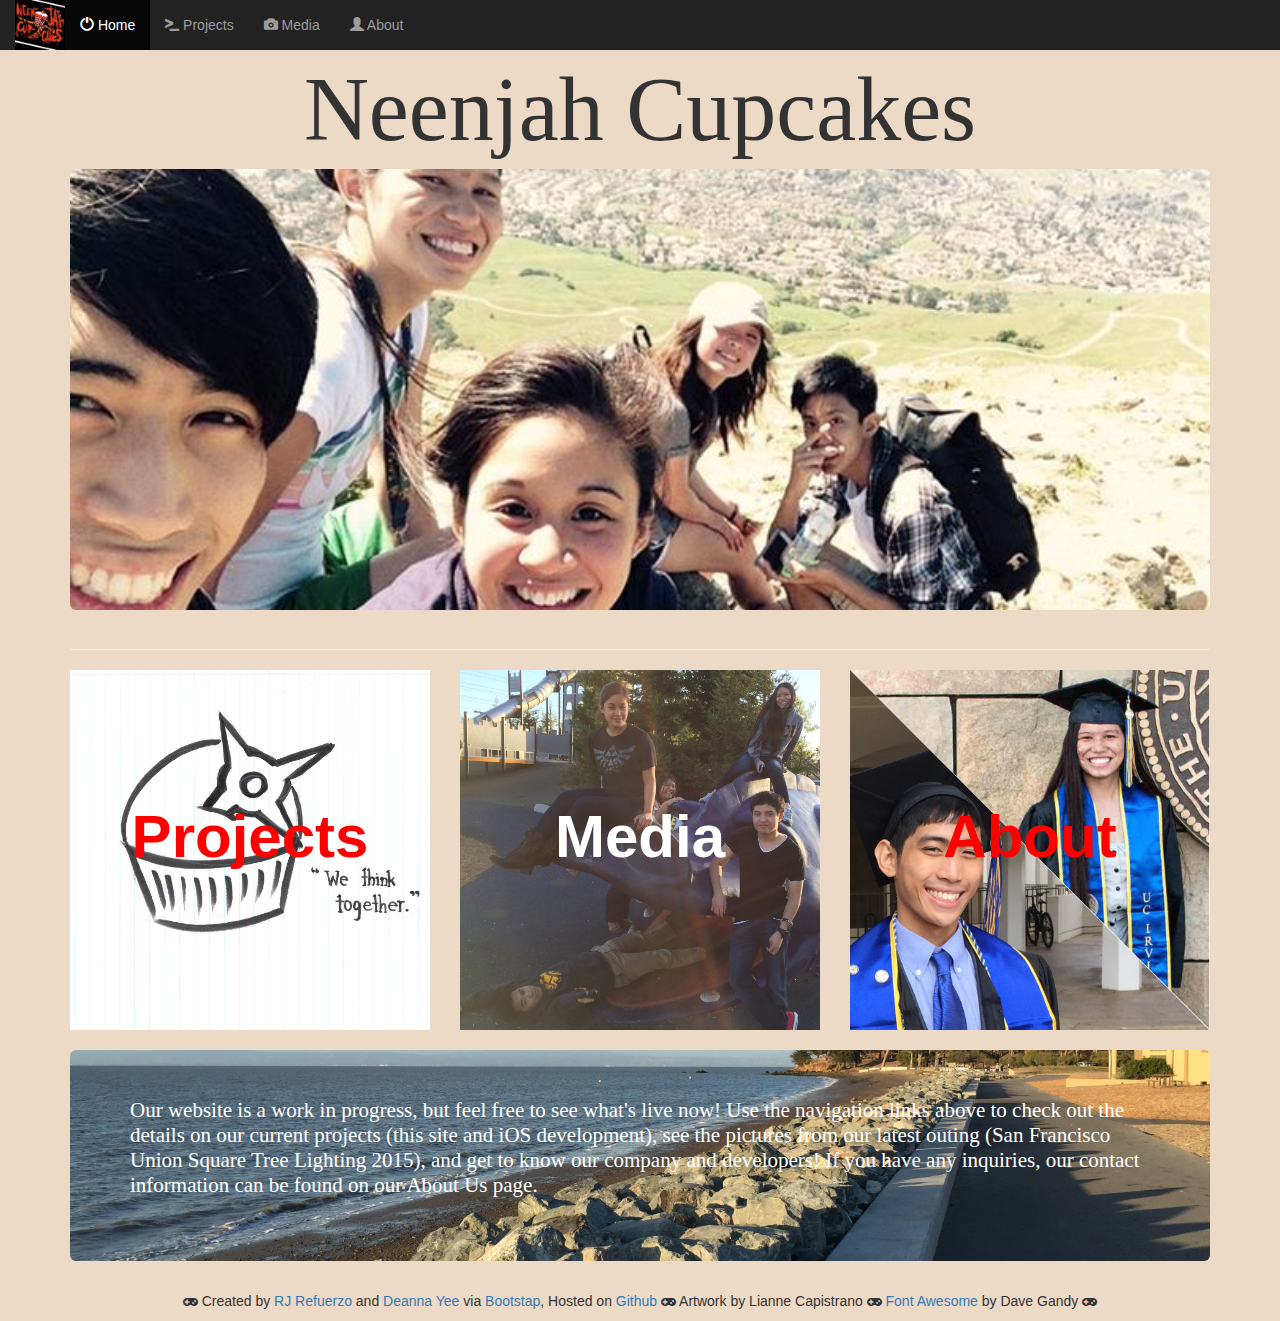
<file: index.htm>
﻿<!DOCTYPE html> <!-- Ensures that our website loads correctly in different browsers -->
<html>
	<head>
		<meta charset="UTF-8">

		<!-- If IE use the latest rendering engine-->
		<meta http-equiv="X-UA-Compatible" content="IE=edge"> 

		<!-- ensure proper rendering of width and touch zoom-->
		<meta name="viewport" content="width=device-width, initial-scale=1">

		<!-- Bootstrap -->
		<link rel="stylesheet" type="text/css "href= "http://maxcdn.bootstrapcdn.com/bootstrap/3.3.5/css/bootstrap.min.css">

		<link rel="stylesheet" type="text/css" href="css/home.css" />
		
		<link rel="stylesheet" href="https://maxcdn.bootstrapcdn.com/font-awesome/4.5.0/css/font-awesome.min.css">

		<link rel="icon" type="image/png" href="photos/favicon-32x32.png" sizes="32x32" />
		<link rel="icon" type="image/png" href="photos/favicon-32x32favicon-16x16.png" sizes="16x16" />

		<title> Neenjah Cupcakes </title>
	</head>
	
	<body>
		<div class="container">
		
			<!-- NAVIGATION BAR -->
			<nav class="navbar-inverse navbar-fixed-top">
				<div class="container-fluid">
					<div class="navbar-header">
					
					    <!-- Button that toggles the navbar on and off on small screens -->
						<button type="button" class="navbar-toggle" data-toggle="collapse" data-target="#navbar-collapse-1" aria-expanded="false">
 
							<!-- Hides information from screen readers -->
							<span class="sr-only"></span>
 
							<!-- Draws 3 bars in navbar button when in small mode -->
							<span class="icon-bar"></span>
							<span class="icon-bar"></span>
							<span class="icon-bar"></span>
						</button>
					
						<a class="pull-left" href="#"><img src="photos/NCblack2.jpg" height="50" width="50"></a>
					</div> <!-- navbar-header -->
						
					<div class="collapse navbar-collapse" id="navbar-collapse-1">
						<ul class="nav navbar-nav">
							<li class="active"><a href="#"><span class="glyphicon glyphicon-off"></span> Home</a></li>
							<li><a href="projects/"><span class="glyphicon glyphicon-console"></span> Projects</a></li>
							<li><a href="media/"><span class="glyphicon glyphicon-camera"></span> Media</a></li>
							<li><a href="about/"><span class="glyphicon glyphicon-user"></span> About</a></li>
						</ul>
					</div> <!-- navbar-collapse -->					
				</div> <!-- container-fluid -->
			</nav>
		
			<div class="page-header">
				<h1> Neenjah Cupcakes </h1>
				
				<div class="jumbotron" id="top"><p> <br> <br> <br> <br> <br> <br> <br> <br> <br> <br> <br></p></div>
				
			</div>
			
			<div class="row">
				<div class="col-lg-4 col-md-4 col-sm-4 col-xs-12" id="projects"> <!-- project button-->
					<div class="image">
						<a href="projects/"><img src="photos/projectImg.JPG" class="img-responsive"/></a>
						<a href="projects/"><h2>Projects</h2></a>
					</div>
				</div>
				<div class="col-lg-4 col-md-4 col-sm-4 col-xs-12" id="media"> <!-- media button-->
					<div class="image">
						<a href="media/"><img src="photos/mediaImg.jpeg" class="img-responsive"/></a>
						<a href="media/"><h2>Media</h2></a>
					</div>
				</div>
				<div class="col-lg-4 col-md-4 col-sm-4 col-xs-12" id="about"> <!-- about button-->
					<div class="image">
						<a href="about/"><img src="photos/about.JPG" class="img-responsive"/></a>
						<a href="about/"><h2>About</h2></a>
					</div>
				</div>
			</div>

			<div class="jumbotron" id="bottom">
				<p>Our website is a work in progress, but feel free to see what's live now! Use the navigation links above to check out the details on our current projects 
				(this site and iOS development), see the pictures from our latest outing (San Francisco Union Square Tree Lighting 2015), and get to know our company and developers! 
				If you have any inquiries, our contact information can be found on our About Us page. </p>
			</div>
			
			<footer>
				<div class="create">
					<p><i class="fa fa-gamepad"></i> Created by <a href="about/">RJ Refuerzo </a>and <a href="about/">Deanna Yee </a>via 
					<a href="http://getbootstrap.com/" target="_blank">Bootstap</a>, Hosted on <a href="https://github.com/" target="_blank">Github</a> <i class="fa fa-gamepad"></i> 
					Artwork by Lianne Capistrano <i class="fa fa-gamepad"></i> <a href= "http://fontawesome.io" target="_blank">Font Awesome</a> by Dave Gandy <i class="fa fa-gamepad"></i></p>
				</div>
			</footer>
		</div>
		
		 <!-- jQuery (necessary for Bootstrap's JavaScript plugins) -->
      	<script src = "https://ajax.googleapis.com/ajax/libs/jquery/1.11.1/jquery.min.js"></script>
      
      	<!-- Include all compiled plugins (below), or include individual files as needed -->
      	<script src = "//maxcdn.bootstrapcdn.com/bootstrap/3.3.1/js/bootstrap.min.js"></script>
     		
	</body>
</html>
</file>
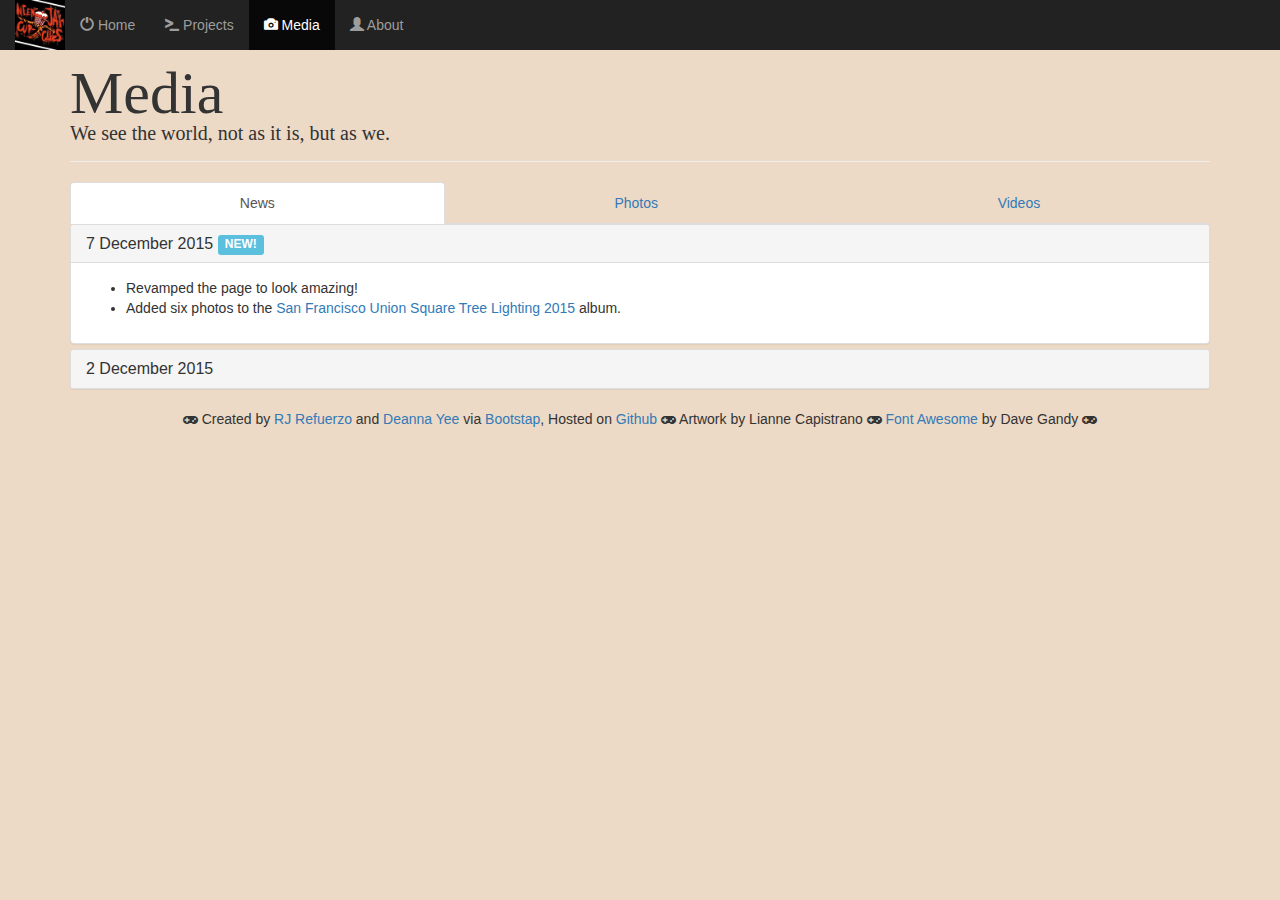
<file: media/index.htm>
﻿<!DOCTYPE html> <!-- Ensures that our website loads correctly in different browsers -->
<html lang="en">
	<head>
		<meta charset="UTF-8">
		
		<!-- If IE use the latest rendering engine -->
		<meta http-equiv="X-UA-Compatible" content="IE=edge">
		
		<!-- Set the page to the width of the device and set the zoon level -->
		<meta name="viewport" content="width=device-width, initial-scale/1">
		<link rel="stylesheet" type="text/css" href="https://maxcdn.bootstrapcdn.com/bootstrap/3.3.5/css/bootstrap.min.css">
		<link rel="stylesheet" type="text/css" href="../css/media.css" />
		<link rel="stylesheet" href="https://maxcdn.bootstrapcdn.com/font-awesome/4.5.0/css/font-awesome.min.css">
		<link rel="icon" type="image/png" href="../photos/favicon-32x32.png" sizes="32x32" />
		<link rel="icon" type="image/png" href="../photos/favicon-32x32favicon-16x16.png" sizes="16x16" />
		
		<title>NC Media</title>
		
	</head>
	
	<body>
	
		<div class="container"> <!-- Needs to encapsulate the whole body in order for BS to work -->
	
			<!-- NAVIGATION BAR -->
			<nav class="navbar-inverse navbar-fixed-top">
				<div class="container-fluid">
					<div class="navbar-header">
					
						<!-- Button that toggles the navbar on and off on small screens -->
						<button type="button" class="navbar-toggle" data-toggle="collapse" data-target="#navbar-collapse-1" aria-expanded="false">

							<!-- Hides information from screen readers -->
							<span class="sr-only"></span>

							<!-- Draws 3 bars in navbar button when in small mode -->
							<span class="icon-bar"></span>
							<span class="icon-bar"></span>
							<span class="icon-bar"></span>
						</button>
					
						<a class="pull-left" href="#"><img src="../photos/NCblack2.jpg" height="50" width="50"></a>
					</div> <!-- navbar-header -->
						
					<div class="collapse navbar-collapse" id="navbar-collapse-1">
						<ul class="nav navbar-nav">
							<li><a href="../"><span class="glyphicon glyphicon-off"></span> Home</a></li>
							<li><a href="../projects/"><span class="glyphicon glyphicon-console"></span> Projects</a></li>
							<li class="active"><a href="#"><span class="glyphicon glyphicon-camera"></span> Media</a></li>
							<li><a href="../about/"><span class="glyphicon glyphicon-user"></span> About</a></li>
						</ul>
					</div> <!-- navbar-collapse -->			
				</div> <!-- container-fluid -->
			</nav>
			
			<div class="page-header">
			
				<h1>Media</h1>
				<h4>We see the world, not as it is, but as we.</h4>
				
			</div>
			
			<ul class="nav nav-tabs nav-justified">
				<li class="active"><a href="#">News</a></li>
				<li><a href="photos/">Photos</a></li>
				<li><a href="videos/">Videos</a></li>
			</ul>
			
			<!-- acordion -->
			
			<div class="panel-group" id="accordion">
				
				<div class="panel panel-default"> <!-- 7 december 2015 -->
					<div class="panel-heading">
						<h4 class="panel-title"><a data-toggle="collapse" data-parent="#accordion" href="#collapse2">7 December 2015</a> <span class="label label-info">NEW!</span></h4>
					</div>
					<div id="collapse2" class="panel-collapse collapse in">
						<div class="panel-body">
						
							<ul>
								<li>Revamped the page to look amazing!</li>
								<li>Added six photos to the <a href="photos/">San Francisco Union Square Tree Lighting 2015</a> album.
							</ul>
						
						</div> <!-- panel-body -->
					</div> <!-- panel-heading -->
				</div> <!-- 7 december 2015 -->
				
				<div class="panel panel-default"> <!-- 2 december 2015 -->
					<div class="panel-heading">
						<h4 class="panel-title"><a data-toggle="collapse" data-parent="#accordion" href="#collapse1">2 December 2015</a></h4>
					</div>
					<div id="collapse1" class="panel-collapse collapse">
						<div class="panel-body">
						
							<ul>
								<li>Added two photos to the <a href="photos/">San Francisco Union Square Tree Lighting 2015</a> album.
							</ul>
						
						</div> <!-- panel-body -->
					</div> <!-- panel-heading -->
				</div> <!-- 7 december 2015 -->
			
			</div> <!-- accordion -->
			
			<footer>
				<div class="create">
					<p><i class="fa fa-gamepad"></i> Created by <a href="about/">RJ Refuerzo </a>and <a href="about/">Deanna Yee </a>via 
					<a href="http://getbootstrap.com/" target="_blank">Bootstap</a>, Hosted on <a href="https://github.com/" target="_blank">Github</a> <i class="fa fa-gamepad"></i> 
					Artwork by Lianne Capistrano <i class="fa fa-gamepad"></i> <a href= "http://fontawesome.io" target="_blank">Font Awesome</a> by Dave Gandy <i class="fa fa-gamepad"></i></p>
				</div>
			</footer>
			
		</div> <!-- container -->
	
		<!-- Not entirely sure what these do, but I assume they're for loading javascript animations -->
		<script src="https://ajax.googleapis.com/ajax/libs/jquery/2.1.3/jquery.min.js"></script>
		<script src="https://maxcdn.bootstrapcdn.com/bootstrap/3.3.5/js/bootstrap.min.js"></script>
	
	</body>
</html>
</file>
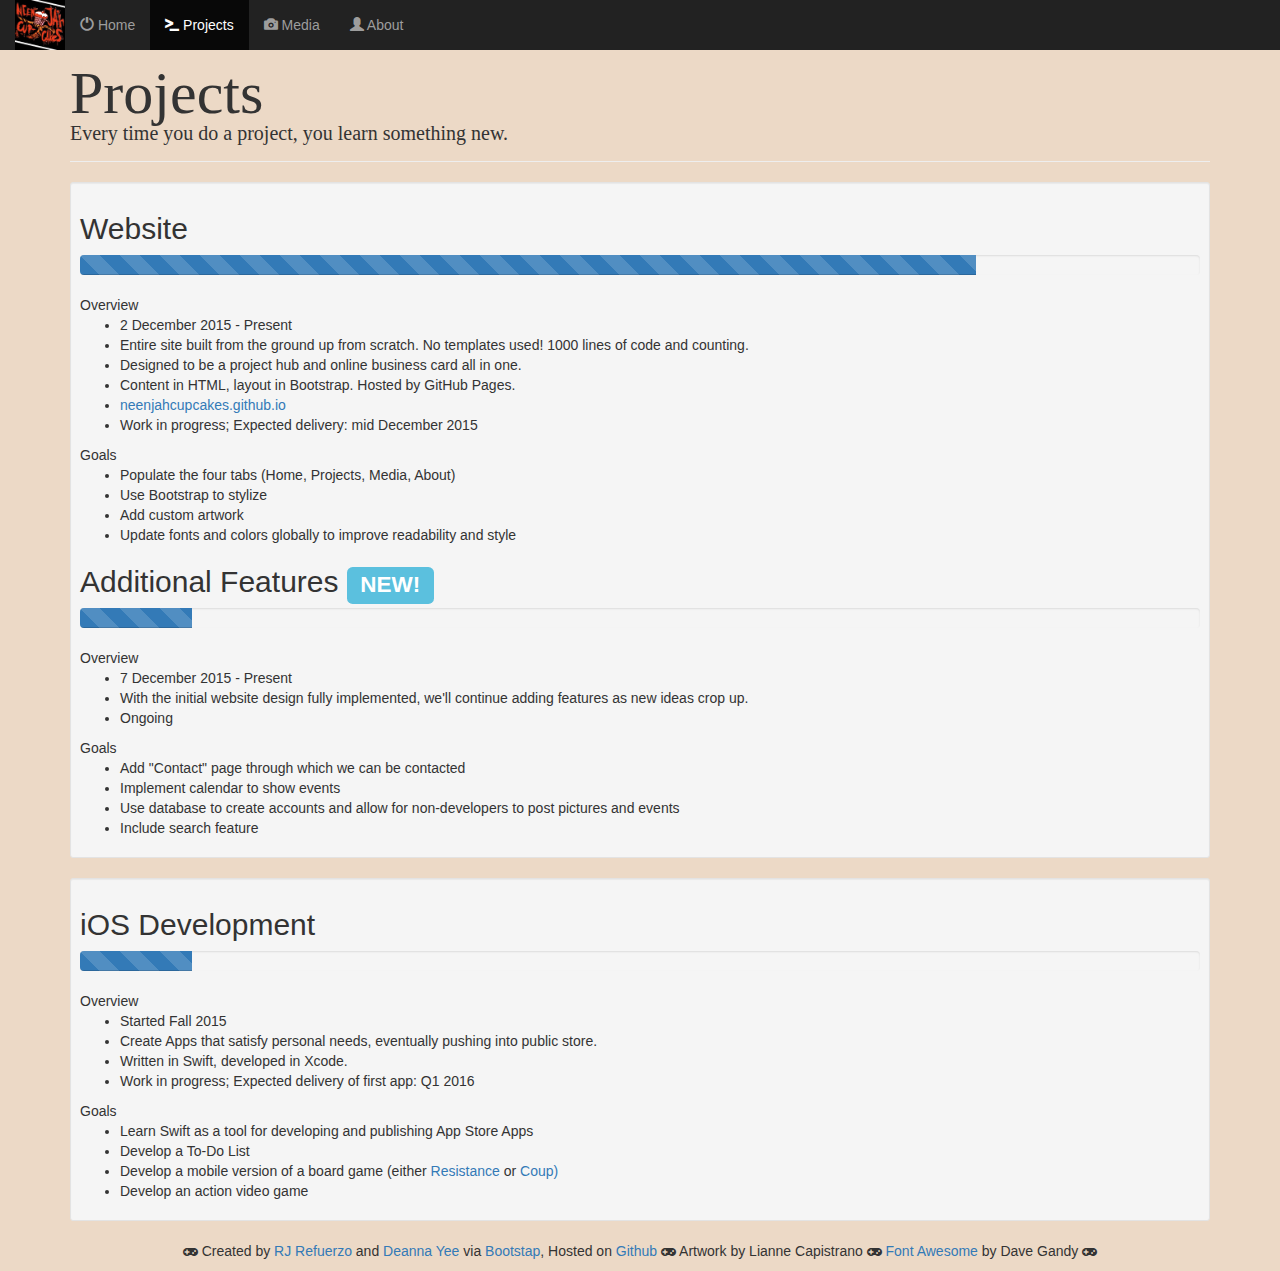
<file: projects/index.htm>
﻿<!DOCTYPE html> <!-- Ensures that our website loads correctly in different browsers -->
<html lang="en">
	<head>
		<meta charset="UTF-8">
		
		<!-- If IE use the latest rendering engine -->
		<meta http-equiv="X-UA-Compatible" content="IE=edge">
		
		<!-- Set the page to the width of the device and set the zoon level -->
		<meta name="viewport" content="width=device-width, initial-scale/1">
		<link rel="stylesheet" type="text/css" href="https://maxcdn.bootstrapcdn.com/bootstrap/3.3.5/css/bootstrap.min.css">
		<link rel="stylesheet" type="text/css" href="../css/about.css" />
		<link rel="stylesheet" href="https://maxcdn.bootstrapcdn.com/font-awesome/4.5.0/css/font-awesome.min.css">
		<link rel="icon" type="image/png" href="../photos/favicon-32x32.png" sizes="32x32" />
		<link rel="icon" type="image/png" href="../photos/favicon-32x32favicon-16x16.png" sizes="16x16" />
		
		<title>NC Projects</title>
		
	</head>
	
	<body>
		<div class="container"> <!-- Needs to encapsulate the whole body in order for BS to work -->
	
			<!-- NAVIGATION BAR -->
			<nav class="navbar-inverse navbar-fixed-top">
				<div class="container-fluid">
					<div class="navbar-header">
					
					    <!-- Button that toggles the navbar on and off on small screens -->
						<button type="button" class="navbar-toggle" data-toggle="collapse" data-target="#navbar-collapse-1" aria-expanded="false">
 
							<!-- Hides information from screen readers -->
							<span class="sr-only"></span>
 
							<!-- Draws 3 bars in navbar button when in small mode -->
							<span class="icon-bar"></span>
							<span class="icon-bar"></span>
							<span class="icon-bar"></span>
						</button>
					
						<a class="pull-left" href="#"><img src="../photos/NCblack2.jpg" height="50" width="50"></a>
					</div> <!-- navbar-header -->
						
					<div class="collapse navbar-collapse" id="navbar-collapse-1">
						<ul class="nav navbar-nav">
							<li><a href="../"><span class="glyphicon glyphicon-off"></span> Home</a></li>
							<li class="active"><a href="#"><span class="glyphicon glyphicon-console"></span> Projects</a></li>
							<li><a href="../media/"><span class="glyphicon glyphicon-camera"></span> Media</a></li>
							<li><a href="../about/"><span class="glyphicon glyphicon-user"></span> About</a></li>
						</ul>
					</div> <!-- navbar-collapse -->					
				</div> <!-- container-fluid -->
			</nav>
	
			<div class="page-header">
			
				<h1>Projects</h1>
				<h4>Every time you do a project, you learn something new.</h4>
			
			</div>
			
			<div class="well well-sm" id="well1">
				<h2>Website</h2>
				
				<div class="progress">
					<div class="progress-bar progress-bar-striped active" role="progressbar" aria-valuenow="60" aria-valuemin="0" aria-valuemax="100" style="width: 80%">
						<span class="sr-only">80% Complete</span>
					</div>
				</div>
				
				Overview<br>
				<ul>
					<li>2 December 2015 - Present</li>
					<li>Entire site built from the ground up from scratch. No templates used! 1000 lines of code and counting.</li>
					<li>Designed to be a project hub and online business card all in one.</li>
					<li>Content in HTML, layout in Bootstrap. Hosted by GitHub Pages.
					<li><a href="neenjahcupcakes.github.io" target="_blank">neenjahcupcakes.github.io</a></li>
					<li>Work in progress; Expected delivery: mid December 2015</li>
				</ul>
				Goals<br>
				<ul>
					<li>Populate the four tabs (Home, Projects, Media, About)</li>
					<li>Use Bootstrap to stylize</li>
					<li>Add custom artwork</li>
					<li>Update fonts and colors globally to improve readability and style</li>
				</ul>
				
				<h2>Additional Features <span class="label label-info">NEW!</span></h2>
				
								<div class="progress">
					<div class="progress-bar progress-bar-striped active" role="progressbar" aria-valuenow="60" aria-valuemin="0" aria-valuemax="100" style="width: 10%">
						<span class="sr-only">10% Complete</span>
					</div>
				</div>
				
				Overview<br>
				<ul>
					<li>7 December 2015 - Present</li>
					<li>With the initial website design fully implemented, we'll continue adding features as new ideas crop up.</li>
					<li>Ongoing</li>
				</ul>
				Goals<br>
				<ul>
					<li>Add "Contact" page through which we can be contacted</li>
					<li>Implement calendar to show events</li>
					<li>Use database to create accounts and allow for non-developers to post pictures and events</li>
					<li>Include search feature</li>
				</ul>
				
			</div> <!-- well -->
			
			<div class="well well-sm" id="well2">
				<h2>iOS Development</h2>
				
				<div class="progress">
					<div class="progress-bar progress-bar-striped active" role="progressbar" aria-valuenow="60" aria-valuemin="0" aria-valuemax="100" style="width: 10%">
						<span class="sr-only">60% Complete</span>
					</div>
				</div>
				
				Overview<br>
				<ul>
					<li>Started Fall 2015</li>
					<li>Create Apps that satisfy personal needs, eventually pushing into public store.</li>
					<li>Written in Swift, developed in Xcode.</li>
					<li>Work in progress; Expected delivery of first app: Q1 2016</li>
				</ul>
				Goals<br>
				<ul>
					<li>Learn Swift as a tool for developing and publishing App Store Apps</li>
					<li>Develop a To-Do List</li>
					<li>Develop a mobile version of a board game (either <a href="https://boardgamegeek.com/boardgame/41114/resistance" target="_blank">Resistance</a> or <a href="https://boardgamegeek.com/boardgame/131357/coup" target="_blank">Coup)</a></li>
					<li>Develop an action video game</li>
				</ul>
			</div>
			
			<footer>
				<div class="create">
					<p><i class="fa fa-gamepad"></i> Created by <a href="about/">RJ Refuerzo </a>and <a href="about/">Deanna Yee </a>via 
					<a href="http://getbootstrap.com/" target="_blank">Bootstap</a>, Hosted on <a href="https://github.com/" target="_blank">Github</a> <i class="fa fa-gamepad"></i> 
					Artwork by Lianne Capistrano <i class="fa fa-gamepad"></i> <a href= "http://fontawesome.io" target="_blank">Font Awesome</a> by Dave Gandy <i class="fa fa-gamepad"></i></p>
				</div>
			</footer>
			
		</div> <!-- container -->
		
		<!-- Not entirely sure what these do, but I assume they're for loading javascript animations -->
		<script src="https://ajax.googleapis.com/ajax/libs/jquery/2.1.3/jquery.min.js"></script>
		<script src="https://maxcdn.bootstrapcdn.com/bootstrap/3.3.5/js/bootstrap.min.js"></script>
			
	</body>
</html>
</file>
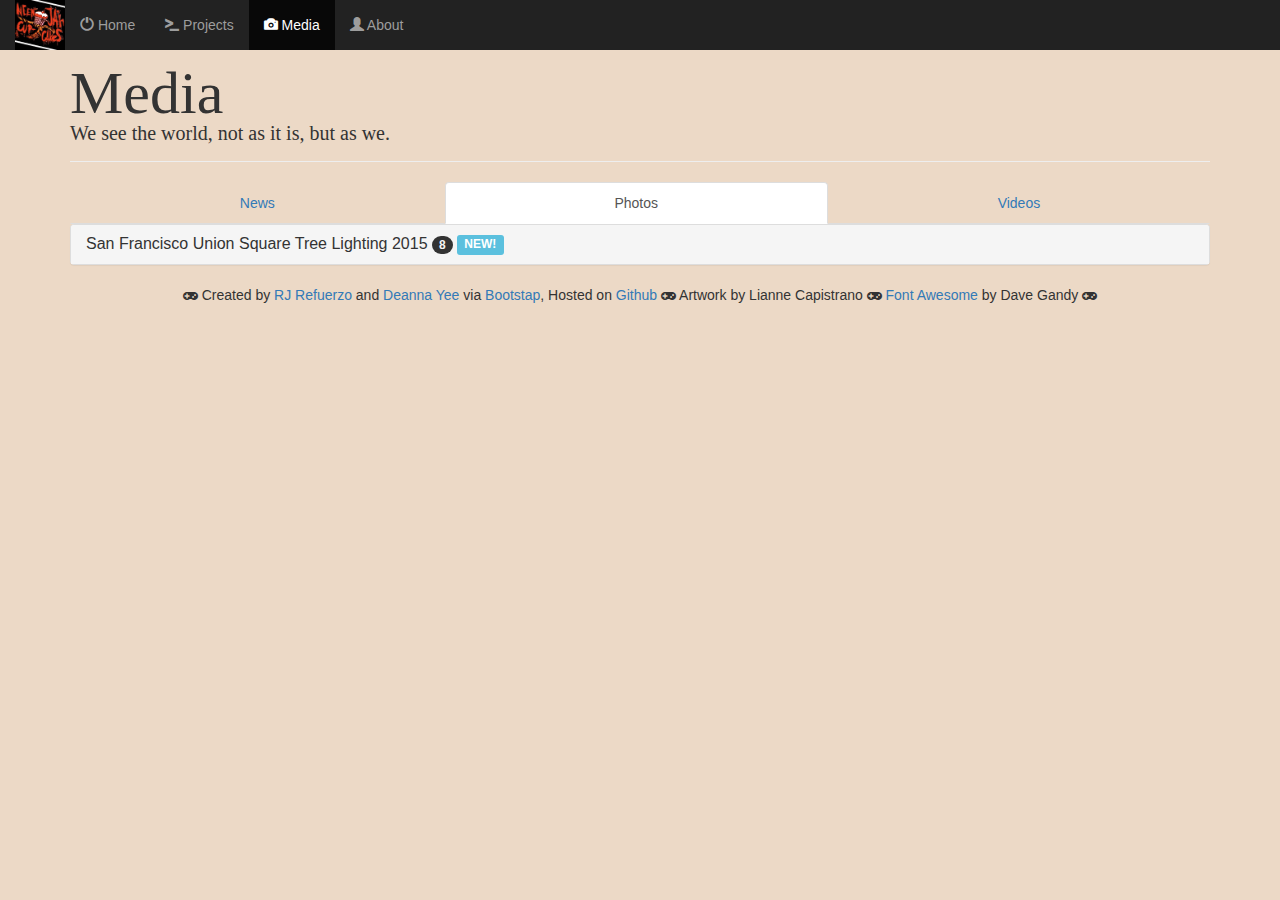
<file: media/photos/index.htm>
﻿<!DOCTYPE html> <!-- Ensures that our website loads correctly in different browsers -->
<html lang="en">
	<head>
		<meta charset="UTF-8">
		
		<!-- If IE use the latest rendering engine -->
		<meta http-equiv="X-UA-Compatible" content="IE=edge">
		
		<!-- Set the page to the width of the device and set the zoon level -->
		<meta name="viewport" content="width=device-width, initial-scale/1">
		<link rel="stylesheet" type="text/css" href="https://maxcdn.bootstrapcdn.com/bootstrap/3.3.5/css/bootstrap.min.css">
		<link rel="stylesheet" type="text/css" href="../../css/media.css" />
		<link rel="stylesheet" href="https://maxcdn.bootstrapcdn.com/font-awesome/4.5.0/css/font-awesome.min.css">
		<link rel="icon" type="image/png" href="../../photos/favicon-32x32.png" sizes="32x32" />
		<link rel="icon" type="image/png" href="../../photos/favicon-32x32favicon-16x16.png" sizes="16x16" />
		
		<title>NC Media</title>
		
	</head>
	
	<body>
	
		<div class="container"> <!-- Needs to encapsulate the whole body in order for BS to work -->
	
			<!-- NAVIGATION BAR -->
			<nav class="navbar-inverse navbar-fixed-top">
				<div class="container-fluid">
					<div class="navbar-header">
					
						<!-- Button that toggles the navbar on and off on small screens -->
						<button type="button" class="navbar-toggle" data-toggle="collapse" data-target="#navbar-collapse-1" aria-expanded="false">

							<!-- Hides information from screen readers -->
							<span class="sr-only"></span>

							<!-- Draws 3 bars in navbar button when in small mode -->
							<span class="icon-bar"></span>
							<span class="icon-bar"></span>
							<span class="icon-bar"></span>
						</button>
					
						<a class="pull-left" href="#"><img src="../../photos/NCblack2.jpg" height="50" width="50"></a>
					</div> <!-- navbar-header -->
						
					<div class="collapse navbar-collapse" id="navbar-collapse-1">
						<ul class="nav navbar-nav">
							<li><a href="../../"><span class="glyphicon glyphicon-off"></span> Home</a></li>
							<li><a href="../../projects/"><span class="glyphicon glyphicon-console"></span> Projects</a></li>
							<li class="active"><a href="../"><span class="glyphicon glyphicon-camera"></span> Media</a></li>
							<li><a href="../../about/"><span class="glyphicon glyphicon-user"></span> About</a></li>
						</ul>
					</div> <!-- navbar-collapse -->			
				</div> <!-- container-fluid -->
			</nav>
			
			<div class="page-header">
			
				<h1>Media</h1>
				<h4>We see the world, not as it is, but as we.</h4>
				
			</div>
			
			<ul class="nav nav-tabs nav-justified">
				<li><a href="../">News</a></li>
				<li class="active"><a href="#">Photos</a></li>
				<li><a href="../videos/">Videos</a></li>
			</ul>
			
			<!-- acordion -->
			
			<div class="panel-group" id="accordion">
				
				<div class="panel panel-default"> <!-- TREE LIGHTING 2015 -->
					<div class="panel-heading">
						<h4 class="panel-title"><a data-toggle="collapse" data-parent="#accordion" href="#collapse1">San Francisco Union Square Tree Lighting 2015</a> <span class="badge">8</span> <span class="label label-info">NEW!</span></h4>
					</div>
					<div id="collapse1" class="panel-collapse collapse">
						<div class="panel-body">
							
							<div class="row"> <!-- PHOTO ALBUM -->
							
								<div class="col-lg-3 col-md-3 col-sm-4 col-xs-6">
									<a href="treelighting/1.JPG">
										<img src="treelighting/1.JPG" style="width: auto; height: 150px;">
									</a>
								</div>
								
								<div class="col-lg-3 col-md-3 col-sm-4 col-xs-6">
									<a href="treelighting/2.JPG" class="img-rounded">
										<img src="treelighting/2.JPG" class="img-responsive" style="width: auto; height: 150px;">
									</a>
								</div>
								
								<div class="col-lg-3 col-md-3 col-sm-4 col-xs-6">
									<a href="treelighting/3.jpeg" class="img-rounded">
										<img src="treelighting/3.jpeg" class="img-responsive" style="width: auto; height: 150px;">
									</a>
								</div>
								
								<div class="col-lg-3 col-md-3 col-sm-4 col-xs-6">
									<a href="treelighting/4.jpeg" class="img-rounded">
										<img src="treelighting/4.jpeg" class="img-responsive" style="width: auto; height: 150px;">
									</a>
								</div>
								
								<div class="col-lg-3 col-md-3 col-sm-4 col-xs-6">
									<a href="treelighting/5.jpeg" class="img-rounded">
										<img src="treelighting/5.jpeg" class="img-responsive" style="width: auto; height: 150px;">
									</a>
								</div>
								
								<div class="col-lg-3 col-md-3 col-sm-4 col-xs-6">
									<a href="treelighting/6.jpeg" class="img-rounded">
										<img src="treelighting/6.jpeg" class="img-responsive" style="width: auto; height: 150px;">
									</a>
								</div>
								
								<div class="col-lg-3 col-md-3 col-sm-4 col-xs-6">
									<a href="treelighting/7.jpeg" class="img-rounded">
										<img src="treelighting/7.jpeg" class="img-responsive" style="width: auto; height: 150px;">
									</a>
								</div>
								
								<div class="col-lg-3 col-md-3 col-sm-4 col-xs-6">
									<a href="treelighting/8.jpeg" class="img-rounded">
										<img src="treelighting/8.jpeg" class="img-responsive" style="width: auto; height: 150px;">
									</a>
								</div>
								
							</div> <!-- PHOTO ALBUM -->
						
						</div> <!-- panel-body -->
					</div> <!-- panel-heading -->
				</div> <!-- TREE LIGHTING 2015 -->
			
			</div> <!-- accordion -->
			
			<footer>
				<div class="create">
					<p><i class="fa fa-gamepad"></i> Created by <a href="about/">RJ Refuerzo </a>and <a href="about/">Deanna Yee </a>via 
					<a href="http://getbootstrap.com/" target="_blank">Bootstap</a>, Hosted on <a href="https://github.com/" target="_blank">Github</a> <i class="fa fa-gamepad"></i> 
					Artwork by Lianne Capistrano <i class="fa fa-gamepad"></i> <a href= "http://fontawesome.io" target="_blank">Font Awesome</a> by Dave Gandy <i class="fa fa-gamepad"></i></p>
				</div>
			</footer>
			
		</div> <!-- container -->
	
		<!-- Not entirely sure what these do, but I assume they're for loading javascript animations -->
		<script src="https://ajax.googleapis.com/ajax/libs/jquery/2.1.3/jquery.min.js"></script>
		<script src="https://maxcdn.bootstrapcdn.com/bootstrap/3.3.5/js/bootstrap.min.js"></script>
	
	</body>
</html>
</file>
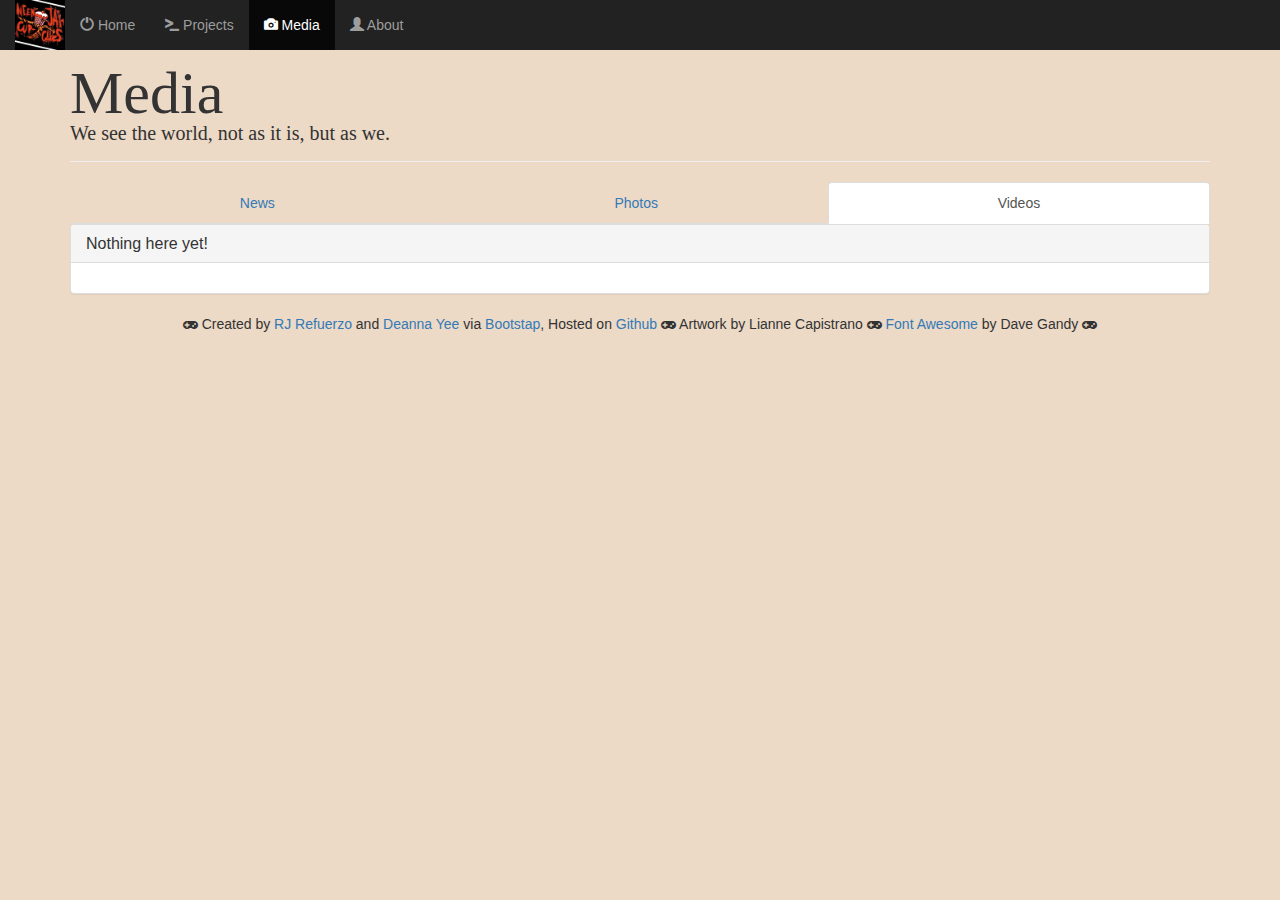
<file: media/videos/index.htm>
﻿<!DOCTYPE html> <!-- Ensures that our website loads correctly in different browsers -->
<html lang="en">
	<head>
		<meta charset="UTF-8">
		
		<!-- If IE use the latest rendering engine -->
		<meta http-equiv="X-UA-Compatible" content="IE=edge">
		
		<!-- Set the page to the width of the device and set the zoon level -->
		<meta name="viewport" content="width=device-width, initial-scale/1">
		<link rel="stylesheet" type="text/css" href="https://maxcdn.bootstrapcdn.com/bootstrap/3.3.5/css/bootstrap.min.css">
		<link rel="stylesheet" type="text/css" href="../../css/media.css" />
		<link rel="stylesheet" href="https://maxcdn.bootstrapcdn.com/font-awesome/4.5.0/css/font-awesome.min.css">
		<link rel="icon" type="image/png" href="../../photos/favicon-32x32.png" sizes="32x32" />
		<link rel="icon" type="image/png" href="../../photos/favicon-32x32favicon-16x16.png" sizes="16x16" />
		
		<title>NC Media</title>
		
	</head>
	
	<body>
	
		<div class="container"> <!-- Needs to encapsulate the whole body in order for BS to work -->
	
			<!-- NAVIGATION BAR -->
			<nav class="navbar-inverse navbar-fixed-top">
				<div class="container-fluid">
					<div class="navbar-header">
					
						<!-- Button that toggles the navbar on and off on small screens -->
						<button type="button" class="navbar-toggle" data-toggle="collapse" data-target="#navbar-collapse-1" aria-expanded="false">

							<!-- Hides information from screen readers -->
							<span class="sr-only"></span>

							<!-- Draws 3 bars in navbar button when in small mode -->
							<span class="icon-bar"></span>
							<span class="icon-bar"></span>
							<span class="icon-bar"></span>
						</button>
					
						<a class="pull-left" href="#"><img src="../../photos/NCblack2.jpg" height="50" width="50"></a>
					</div> <!-- navbar-header -->
						
					<div class="collapse navbar-collapse" id="navbar-collapse-1">
						<ul class="nav navbar-nav">
							<li><a href="../../"><span class="glyphicon glyphicon-off"></span> Home</a></li>
							<li><a href="../../projects/"><span class="glyphicon glyphicon-console"></span> Projects</a></li>
							<li class="active"><a href="../"><span class="glyphicon glyphicon-camera"></span> Media</a></li>
							<li><a href="../../about/"><span class="glyphicon glyphicon-user"></span> About</a></li>
						</ul>
					</div> <!-- navbar-collapse -->			
				</div> <!-- container-fluid -->
			</nav>
			
			<div class="page-header">
			
				<h1>Media</h1>
				<h4>We see the world, not as it is, but as we.</h4>
				
			</div>
			
			<ul class="nav nav-tabs nav-justified">
				<li><a href="../">News</a></li>
				<li><a href="../photos">Photos</a></li>
				<li class="active"><a href="#">Videos</a></li>
			</ul>
			
			<!-- acordion -->
			
			<div class="panel-group" id="accordion">
				
				<div class="panel panel-default"> <!-- nameOfContent -->
					<div class="panel-heading">
						<h4 class="panel-title"><a data-toggle="collapse" data-parent="#accordion" href="#collapse1">Nothing here yet!</a></h4>
					</div>
					<div id="collapse1" class="panel-collapse collapse in">
						<div class="panel-body">
						
						</div> <!-- panel-body -->
					</div> <!-- panel-heading -->
				</div> <!-- nameOfContent -->
			
			</div> <!-- accordion -->
			
			<footer>
				<div class="create">
					<p><i class="fa fa-gamepad"></i> Created by <a href="about/">RJ Refuerzo </a>and <a href="about/">Deanna Yee </a>via 
					<a href="http://getbootstrap.com/" target="_blank">Bootstap</a>, Hosted on <a href="https://github.com/" target="_blank">Github</a> <i class="fa fa-gamepad"></i> 
					Artwork by Lianne Capistrano <i class="fa fa-gamepad"></i> <a href= "http://fontawesome.io" target="_blank">Font Awesome</a> by Dave Gandy <i class="fa fa-gamepad"></i></p>
				</div>
			</footer>
			
		</div> <!-- container -->
	
		<!-- Not entirely sure what these do, but I assume they're for loading javascript animations -->
		<script src="https://ajax.googleapis.com/ajax/libs/jquery/2.1.3/jquery.min.js"></script>
		<script src="https://maxcdn.bootstrapcdn.com/bootstrap/3.3.5/js/bootstrap.min.js"></script>
	
	</body>
</html>
</file>
<file: css/home.css>
.page-header h1{
	font-family: Georgia, serif;
	text-align: center;
	font-size: 90px;
	margin-top: 60px;
}

body {
	background: #ecd9c6;
}

.image {
	position: relative;
	float: left;
	padding-bottom: 20px;
}
.image h2{
	position: absolute;
	top: 30%;
	font-weight: bold;
	text-align: center;
	width: 100%;
	font-size: 60px;
}

#projects  h2{
	color: red;
}

#media h2{
	color: white;
}

#about h2{
	color: red;
}
#bottom {
	color: white;
	font-family: 'Arial Black', 'Arial Bold', Gadget, serif;
	font-size: 14px;
	font-style: normal;
	font-variant: normal;
	font-weight: 400;
	line-height: 25px;
	background: black;
	background-image: url("../photos/shoreview.jpeg");
	background-size: cover;
	background-position: 50% 55%;
}

#top {
	background-image: url("../photos/missionpeak.jpg");
	background-size: cover;
	background-position: 10% 10%;
}

.bottom p {
	padding: 16px;
}

.create {
	text-align: center;
}
</file>
<file: css/media.css>
.page-header h1 {
	font-family: 'Lucida Bright', Georgia, serif;
	font-size: 60px;
	font-style: normal;
	font-variant: normal;
	font-weight: 500;
	line-height: 26.4px;
	margin-top: 80px;
	margin-bottom: 20px;
}
.page-header h4 {
	font-family: 'Brush Script MT', serif;
	font-size: 20px;
	font-style: normal;
	font-variant: normal;
	font-weight: 500;
	line-height: 15.4px;
}

body {
	background: #ecd9c6;
}

.create {
	text-align: center;
}
</file>
<file: css/about.css>
.page-header h1 {
	font-family: 'Lucida Bright', Georgia, serif;
	font-size: 60px;
	font-style: normal;
	font-variant: normal;
	font-weight: 500;
	line-height: 26.4px;
	margin-top: 80px;
	margin-bottom: 20px;
}
.page-header h4 {
	font-family: 'Brush Script MT', serif;
	font-size: 20px;
	font-style: normal;
	font-variant: normal;
	font-weight: 500;
	line-height: 15.4px;
}

body {
	background: #ecd9c6;
}

.jumbotron {
	color: white;
	background-image: url("../about/photos/companycolor.jpeg"); 
	background-size: cover;
	background-position: 50% 10%;
}
.jumbotron h2 {
	font-family: 'Lucida Bright', Georgia, serif;
	font-size: 35px;
	font-style: normal;
	font-variant: normal;
	font-weight: 500;
	line-height: 26.4px;
}
.jumbotron h3 {
	font-family: Rockwell, 'Courier Bold', Courier, Georgia, Times, 'Times New Roman', serif;
	font-size: 30px;
	font-style: normal;
	font-variant: normal;
	font-weight: 500;
	line-height: 30px; /* This is to prevent the lines from overlapping when the screen size is small */
}

.row h2{
	margin-bottom: 35px;
	text-align: center;
	font-family: Rockwell, 'Courier Bold', Courier, Georgia, Times, 'Times New Roman', serif;
	font-size: 30px;
	font-style: normal;
	font-variant: normal;
	font-weight: 500;
	line-height: 24px;
}
#rj {
	background: #ffcccc;
	font-family: Rockwell, 'Courier Bold', Courier, Georgia, Times, 'Times New Roman', serif;
	font-size: 20px;
	font-style: normal;
	font-variant: normal;
	font-weight: 500;
	line-height: 24px;
}
#dee {
	background: #e0ccff;
	font-family: Rockwell, 'Courier Bold', Courier, Georgia, Times, 'Times New Roman', serif;
	font-size: 20px;
	font-style: normal;
	font-variant: normal;
	font-weight: 500;
	line-height: 24px;
}

.create {
	text-align: center;
}
</file>
